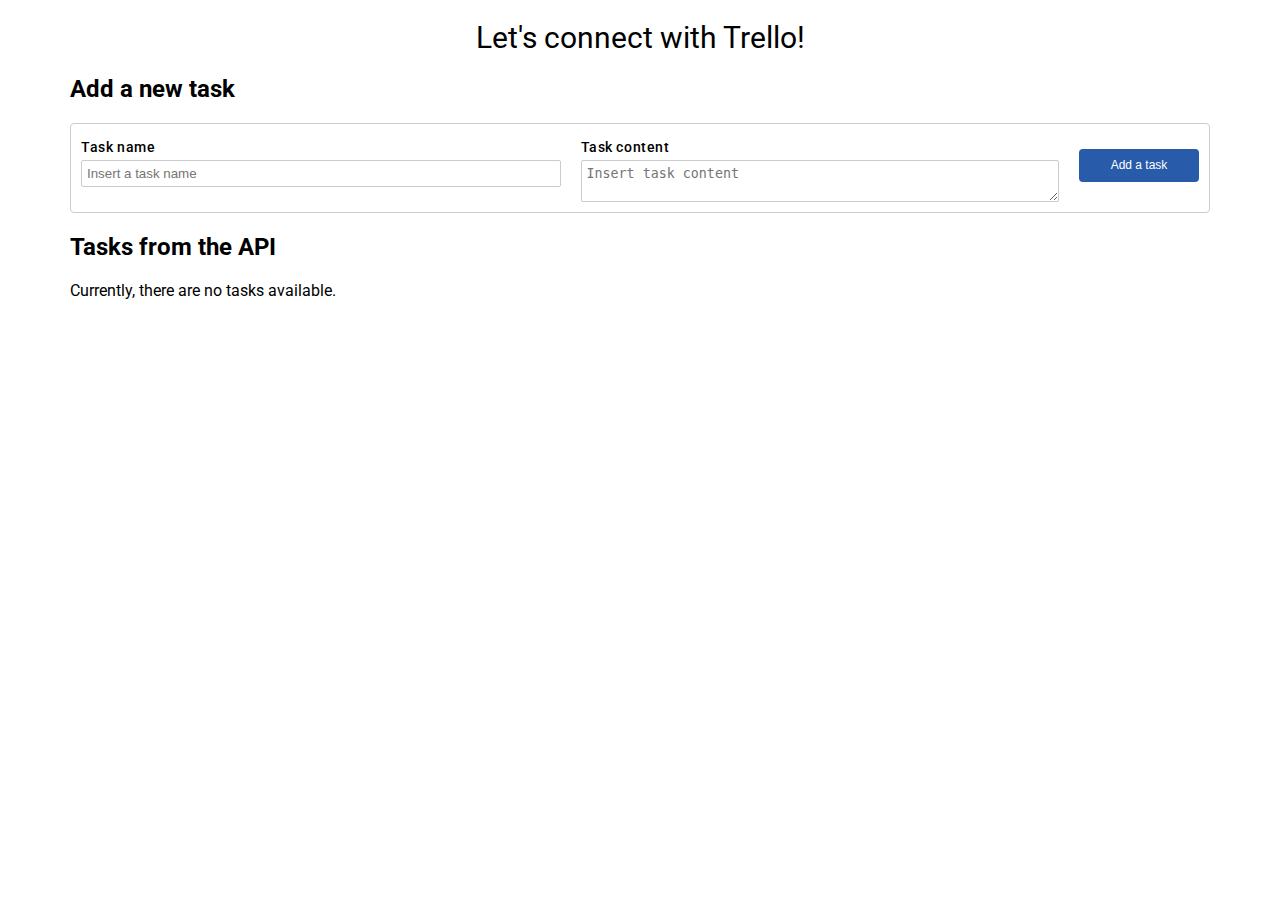
<file: src/main/resources/static/index.html>
<html lang="en">
<head>
    <meta charset="UTF-8">
    <meta name="viewport" content="width=device-width, user-scalable=no, initial-scale=1.0, maximum-scale=1.0, minimum-scale=1.0">
    <meta http-equiv="X-UA-Compatible" content="ie=edge">
    <title>trello list</title>
    <link rel="stylesheet" href="style.css">
    <link href="https://fonts.googleapis.com/css?family=Roboto:400,400i,500,500i,700,700i&subset=latin-ext" rel="stylesheet">
</head>
<body>
<h1 class="kodilla-heading kodilla-heading--main">Let's connect with Trello!</h1>

<main class="crud container">
    <section class="datatable">
        <h2>Add a new task</h2>
        <form
                class="datatable__row datatable__row--add"
                method="POST"
                action="https://arcane-bayou-43843.herokuapp.com/v1/trello/tasks"
                data-task-add-form
        >
            <fieldset class="datatable__row-section datatable__row-section--input-section">
                <label class="datatable__input-label">
                    Task name
                </label>
                <input type="text" name="title" placeholder="Insert a task name" required minlength="3">
            </fieldset>

            <fieldset class="datatable__row-section datatable__row-section--input-section">
                <label class="datatable__input-label">
                    Task content
                </label>
                <textarea name="content" placeholder="Insert task content" required minlength="3"></textarea>
            </fieldset>

            <fieldset class="datatable__row-section datatable__row-section--button-section">
                <button type="submit" data-task-add-button class="datatable__button">Add a task</button>
            </fieldset>
        </form>
    </section>
    <section class="datatable">
        <h2>Tasks from the API</h2>
        <div class="datatable__tasks-container" data-tasks-container></div>
    </section>
</main>

<div class="template" data-datatable-row-template>
    <form class="datatable__row" data-task-id="0">
        <fieldset class="datatable__row-section datatable__row-section--input-section" data-task-name-section>
            <label class="datatable__input-label">
                Task name
            </label>
            <input type="text" name="title" placeholder="Insert a new task name" data-task-name-input required minlength="3">
            <p class="datatable__field-value" data-task-name-paragraph></p>
        </fieldset>

        <fieldset class="datatable__row-section datatable__row-section--input-section" data-task-content-section>
            <label class="datatable__input-label">
                Task content
            </label>
            <textarea name="title" placeholder="Insert new task content" data-task-content-input required minlength="3"></textarea>
            <p class="datatable__field-value" data-task-content-paragraph></p>
        </fieldset>
        <div class="datatable__row-section-wrapper">
            <fieldset class="datatable__row-section datatable__row-section--button-section">
                <button type="button" data-task-submit-update-button class="datatable__button datatable__button--editing ">Submit update</button>
                <button type="button" data-task-edit-abort-button class="datatable__button datatable__button--editing">Abort update</button>
                <button type="button" data-task-edit-button class="datatable__button">Edit</button>
                <button type="button" data-task-delete-button class="datatable__button">Delete</button>
            </fieldset>

            <fieldset class="datatable__row-section datatable__row-section--trello-section">
                <select class="datatable__select" name="board-name" data-board-name-select>
                    <option disabled selected>--- select an board ---</option>
                </select>
                <select class="datatable__select" name="list-name" data-list-name-select>
                    <option disabled selected>--- select a list ---</option>
                </select>
                <button type="button" data-trello-card-creation-trigger class="datatable__button datatable__button--card-creation">
                    Create a card
                </button>
            </fieldset>
        </div>
    </form>
</div>

<script src="jquery-3.4.1.min.js"></script>
<script src="script.js"></script>
</body>
</html>
</file>
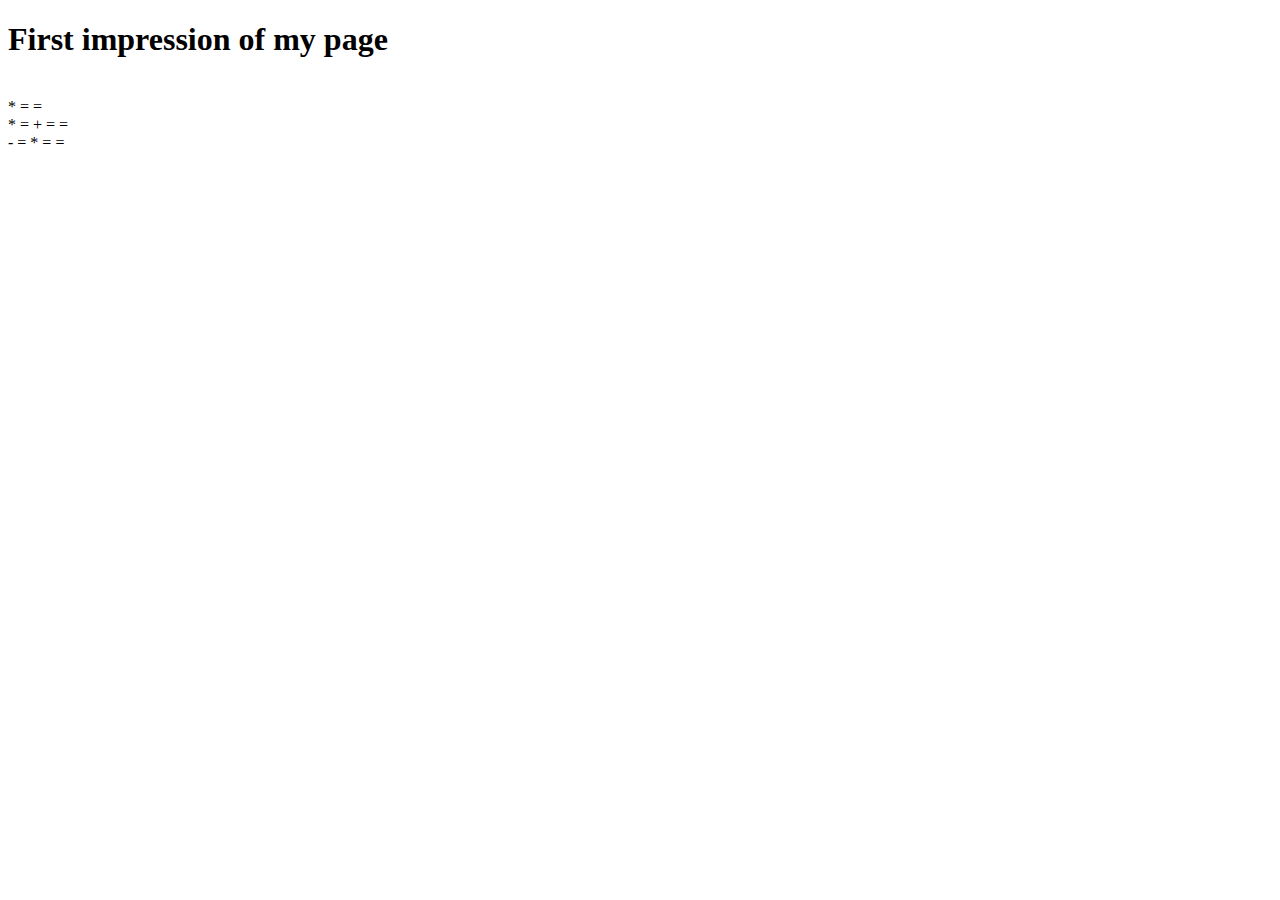
<file: src/main/resources/templates/index.html>
<!DOCTYPE html>
<html lang="en" xmlns:th="http://www.thymeleaf.org">
<head>
    <meta charset="UTF-8"/>
    <title>My welcome page</title>
</head>
<body>
<h1>First impression of my page</h1>

<!--/*@thymesVar id="variable" type="com.crud.tasks.controller.StaticWebPageController"*/-->
<span th:text="${variable}"></span>
<br/>

<!--/*@thymesVar id="two" type="com.crud.tasks.controller.StaticWebPageController"*/-->
<span th:text="${two}"></span> * <span th:text = "${two}"> = </span> = <span th:text = "${two} * ${two}"></span>
<br/>
<span th:text="${two}"></span> * <span th:text = "${two}"> = </span> + <span th:text = "${two}"> = </span> = <span th:text = "${two} * ${two} + ${two}"></span>
<br/>
<span th:text="${two}"></span> - <span th:text = "${two}"> = </span> * <span th:text = "${two}"> = </span> = <span th:text = "${two} - ${two} * ${two}"></span>


</body>
</html>
</file>
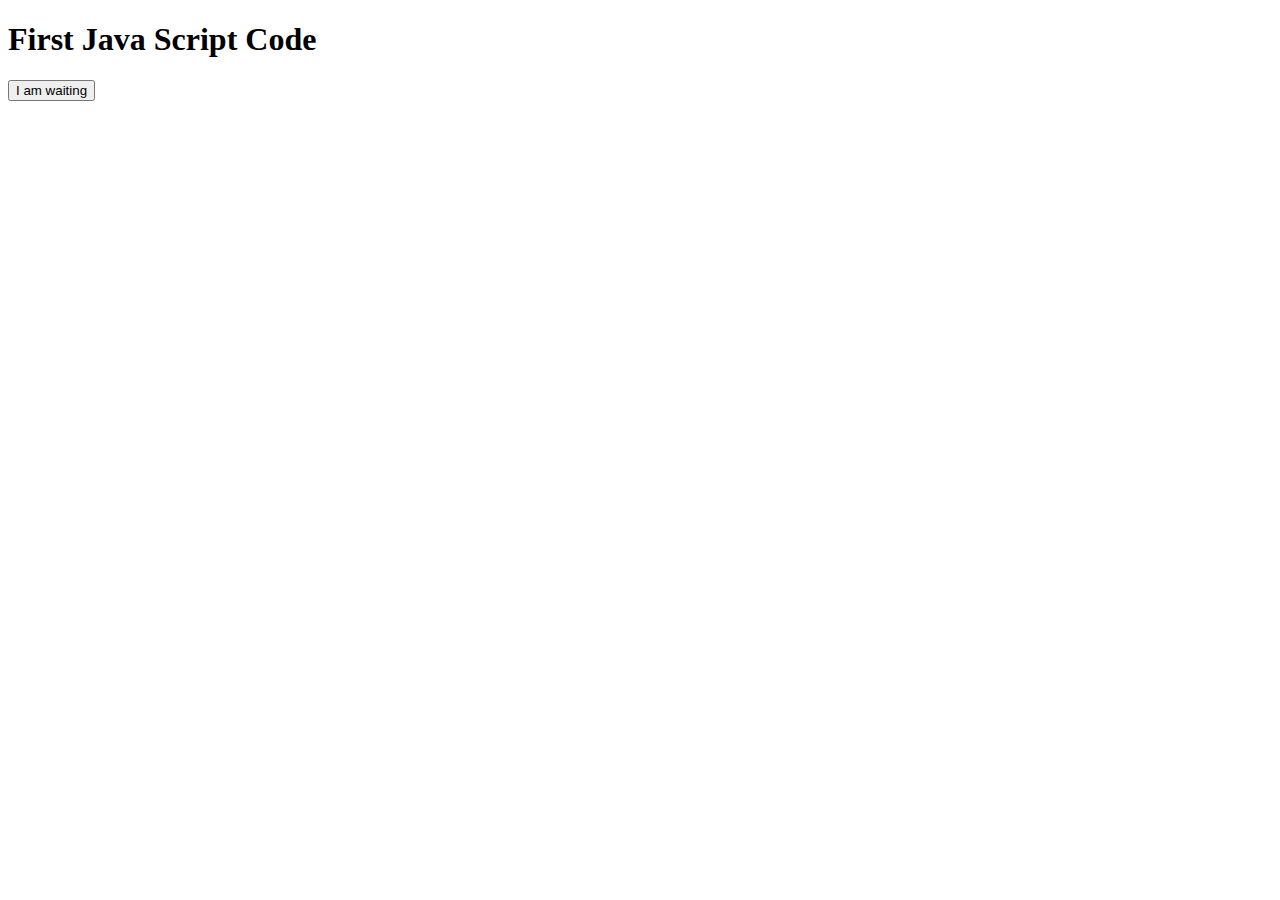
<file: src/main/resources/static/simple_page.html>
<!DOCTYPE html>
<html>
<body>

<h1>First Java Script Code</h1>

<button id="button-1">I am waiting</button>

<script>
    var button = document.getElementById('button-1');

    button.addEventListener('click', function() {
        button.innerHTML = 'I am clicked';
    });

</script>
</body>
</html>
</file>
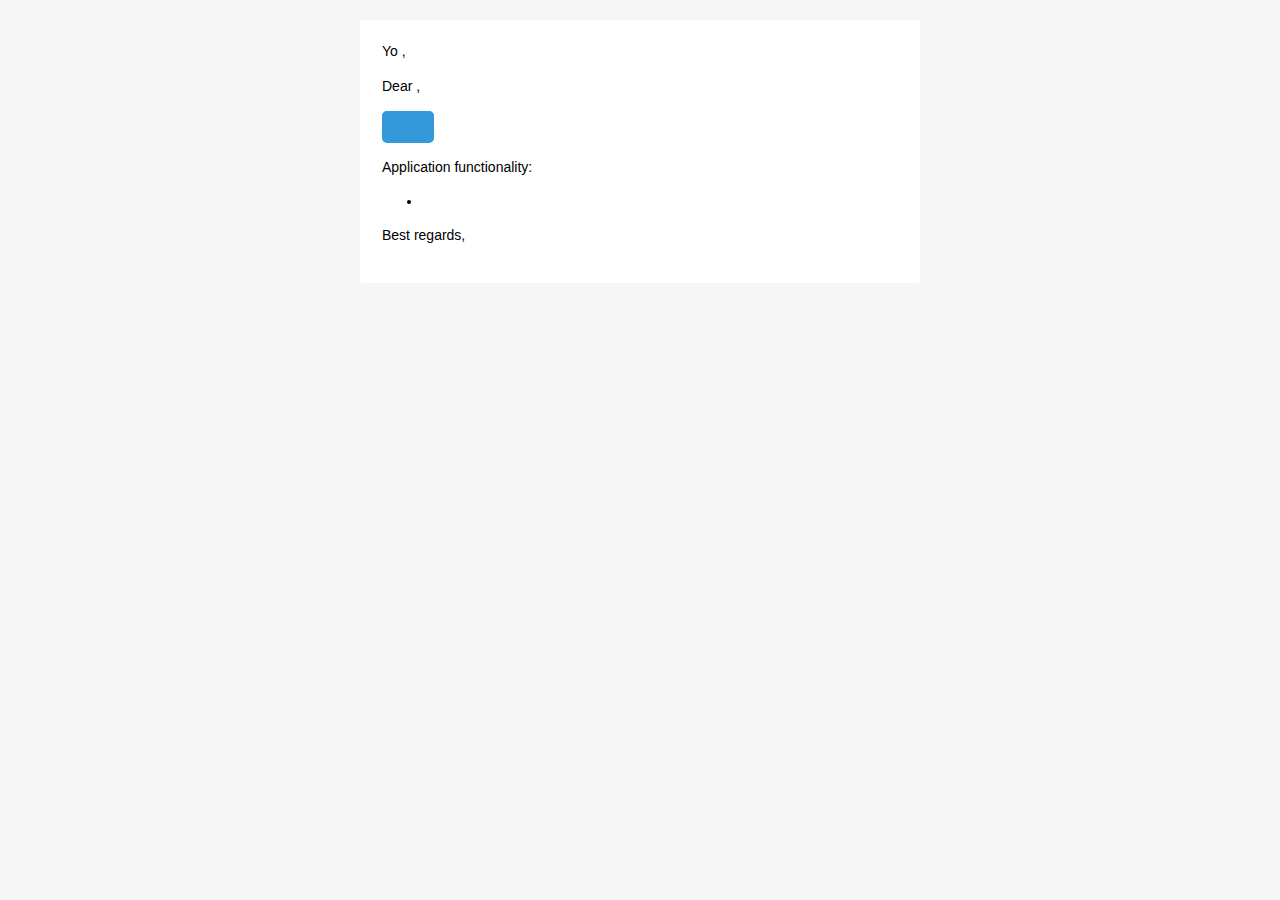
<file: src/main/resources/templates/mail/created-trello-card-mail.html>
<!doctype html>
<html xmlns="http://www.w3.org/1999/xhtml" xmlns:th="http://www.thymeleaf.org">
<head>
    <meta name="viewport" content="width=device-width"/>
    <meta http-equiv="Content-Type" content="text/html; charset=UTF-8"/>
    <title>Trello Card</title>
    <style>
        @media only screen and (max-width: 620px) {
            table[class=body] h1 {
                font-size: 28px !important;
                margin-bottom: 10px !important;
            }

            table[class=body] p,
            table[class=body] ul,
            table[class=body] ol,
            table[class=body] td,
            table[class=body] span,
            table[class=body] a {
                font-size: 16px !important;
            }

            table[class=body] .wrapper,
            table[class=body] .article {
                padding: 10px !important;
            }

            table[class=body] .content {
                padding: 0 !important;
            }

            table[class=body] .container {
                padding: 0 !important;
                width: 100% !important;
            }

            table[class=body] .main {
                border-left-width: 0 !important;
                border-radius: 0 !important;
                border-right-width: 0 !important;
            }

            table[class=body] .btn table {
                width: 100% !important;
            }

            table[class=body] .btn a {
                width: 100% !important;
            }

            table[class=body] .img-responsive {
                height: auto !important;
                max-width: 100% !important;
                width: auto !important;
            }
        }

        @media all {
            .ExternalClass {
                width: 100%;
            }

            .ExternalClass,
            .ExternalClass p,
            .ExternalClass span,
            .ExternalClass font,
            .ExternalClass td,
            .ExternalClass div {
                line-height: 100%;
            }

            .apple-link a {
                color: inherit !important;
                font-family: inherit !important;
                font-size: inherit !important;
                font-weight: inherit !important;
                line-height: inherit !important;
                text-decoration: none !important;
            }

            .btn-primary table td:hover {
                background-color: #34495e !important;
            }

            .btn-primary a:hover {
                background-color: #34495e !important;
                border-color: #34495e !important;
            }
        }
    </style>
</head>
<body class=""
      style="background-color: #f6f6f6; font-family: sans-serif; -webkit-font-smoothing: antialiased; font-size: 14px; line-height: 1.4; margin: 0; padding: 0; -ms-text-size-adjust: 100%; -webkit-text-size-adjust: 100%;">
<table border="0" cellpadding="0" cellspacing="0" class="body"
       style="border-collapse: separate; mso-table-lspace: 0pt; mso-table-rspace: 0pt; width: 100%; background-color: #f6f6f6;">
    <tr>
        <td style="font-family: sans-serif; font-size: 14px; vertical-align: top;"></td>
        <td class="container"
            style="font-family: sans-serif; font-size: 14px; vertical-align: top; display: block; Margin: 0 auto; max-width: 580px; padding: 10px; width: 580px;">
            <div class="content"
                 style="box-sizing: border-box; display: block; Margin: 0 auto; max-width: 580px; padding: 10px;">

                <!-- START CENTERED WHITE CONTAINER -->
                <span class="preheader"
                      style="color: transparent; display: none; height: 0; max-height: 0; max-width: 0; opacity: 0; overflow: hidden; mso-hide: all; visibility: hidden; width: 0;"
                      th:text="${preview}"></span>
                <table class="main"
                       style="border-collapse: separate; mso-table-lspace: 0pt; mso-table-rspace: 0pt; width: 100%; background: #ffffff; border-radius: 3px;">

                    <!-- START MAIN CONTENT AREA -->
                    <tr>
                        <td class="wrapper"
                            style="font-family: sans-serif; font-size: 14px; vertical-align: top; box-sizing: border-box; padding: 20px;">
                            <table border="0" cellpadding="0" cellspacing="0"
                                   style="border-collapse: separate; mso-table-lspace: 0pt; mso-table-rspace: 0pt; width: 100%;">
                                <tr>
                                    <td style="font-family: sans-serif; font-size: 14px; vertical-align: top;">
                                        <p th:if="${is_friend}"
                                           style="font-family: sans-serif; font-size: 14px; font-weight: normal; margin: 0; Margin-bottom: 15px;">
                                            Yo <span th:text="${admin_config.getAdminName()}"></span>,</p>
                                        <p th:unless="${is_friend}"
                                           style="font-family: sans-serif; font-size: 14px; font-weight: normal; margin: 0; Margin-bottom: 15px;">
                                            Dear <span th:text="${admin_config.getAdminName()}"></span>,</p>
                                        <p style="font-family: sans-serif; font-size: 14px; font-weight: normal; margin: 0; Margin-bottom: 15px;"
                                           th:text="${message}"></p>
                                        <table border="0" cellpadding="0" cellspacing="0" class="btn btn-primary"
                                               style="border-collapse: separate; mso-table-lspace: 0pt; mso-table-rspace: 0pt; width: 100%; box-sizing: border-box;">
                                            <tbody>
                                            <tr>
                                                <td align="left"
                                                    style="font-family: sans-serif; font-size: 14px; vertical-align: top; padding-bottom: 15px;">
                                                    <table th:if="${show_button}" border="0" cellpadding="0"
                                                           cellspacing="0"
                                                           style="border-collapse: separate; mso-table-lspace: 0pt; mso-table-rspace: 0pt; width: auto;">
                                                        <tbody>
                                                        <tr>
                                                            <td style="font-family: sans-serif; font-size: 14px; vertical-align: top; background-color: #3498db; border-radius: 5px; text-align: center;">
                                                                <a th:href="${tasks_url}" th:text="${button}"
                                                                   target="_blank" style="display: inline-block; color: #ffffff; background-color: #3498db; border: solid 1px #3498db;
                                                                border-radius: 5px; box-sizing: border-box; cursor: pointer; text-decoration: none; font-size: 14px; font-weight: bold; margin: 0; padding: 12px 25px;
                                                                text-transform: capitalize; border-color: #3498db;"></a>
                                                            </td>
                                                        </tr>
                                                        </tbody>
                                                    </table>
                                                </td>
                                            </tr>
                                            </tbody>
                                        </table>
                                        <p style="font-family: sans-serif; font-size: 14px; font-weight: normal; margin: 0; Margin-bottom: 15px;">
                                            Application functionality:
                                        </p>
                                        <ul th:each="function : ${application_functionality}">
                                            <li th:text="${function}"></li>
                                        </ul>
                                        <p style="font-family: sans-serif; font-size: 14px; font-weight: normal; margin: 0; Margin-bottom: 15px;">
                                            Best regards, <span th:text="${company_owner}"></span></p>
                                    </td>
                                </tr>
                            </table>
                        </td>
                    </tr>

                    <!-- END MAIN CONTENT AREA -->
                </table>

                <!-- START FOOTER -->
                <div class="footer" style="clear: both; Margin-top: 10px; text-align: center; width: 100%;">
                    <table border="0" cellpadding="0" cellspacing="0"
                           style="border-collapse: separate; mso-table-lspace: 0pt; mso-table-rspace: 0pt; width: 100%;">
                        <tr>
                            <td class="content-block"
                                style="font-family: sans-serif; vertical-align: top; padding-bottom: 10px; padding-top: 10px; font-size: 12px; color: #999999; text-align: center;">
                                <span class="apple-link" style="color: #999999; font-size: 12px; text-align: center;"
                                      th:text="${company_details}"></span>
                            </td>
                        </tr>
                    </table>
                </div>
                <!-- END FOOTER -->

                <!-- END CENTERED WHITE CONTAINER -->
            </div>
        </td>
        <td style="font-family: sans-serif; font-size: 14px; vertical-align: top;"></td>
    </tr>
</table>
</body>
</html>
</file>
<file: src/main/resources/static/style.css>
html {
    font-family: 'Roboto', sans-serif;
    box-sizing: border-box;
    font-size: 16px;
    font-weight: normal;
    margin: 0;
    padding: 0; }

input,
textarea {
    width: 100%;
    padding: 5px;
    margin: 0;
    border-radius: 2px;
    border: 1px solid #ccc; }

body {
    margin: 0;
    padding: 0; }

*,
*::before,
*::after {
    box-sizing: inherit; }

.crud {
    margin-bottom: 20px; }

.container {
    padding-right: 15px;
    padding-left: 15px;
    margin-right: auto;
    margin-left: auto; }

@media (min-width: 768px) {
    .container {
        width: 750px; } }

@media (min-width: 992px) {
    .container {
        width: 970px; } }

@media (min-width: 1200px) {
    .container {
        width: 1170px; } }

.kodilla-heading--main {
    margin: 20px auto;
    text-align: center;
    font-size: 30px;
    font-weight: 400; }

.datatable__row {
    display: flex;
    flex-flow: row nowrap;
    justify-content: flex-start;
    align-items: stretch;
    border: 1px solid #ccc;
    border-bottom: none;
    margin: 0; }

.datatable__row-section-wrapper {
    display: flex;
    flex-grow: 1;
    justify-content: space-around; }

.datatable__row:first-of-type {
    border-top-left-radius: 4px;
    border-top-right-radius: 4px; }

.datatable__row:last-of-type {
    border-bottom: 1px solid #ccc;
    border-bottom-left-radius: 4px;
    border-bottom-right-radius: 4px; }

.datatable__row input,
.datatable__row textarea {
    display: none; }

.datatable__row .datatable__button--editing {
    display: none; }

.datatable__row--editing input,
.datatable__row--editing textarea {
    display: block; }

.datatable__row--editing .datatable__field-value {
    display: none; }

.datatable__row--editing .datatable__button {
    display: none; }

.datatable__row--editing .datatable__button--editing,
.datatable__row--editing .datatable__button--card-creation {
    display: block; }

.datatable__row--add input,
.datatable__row--add textarea {
    display: block; }

.datatable__field-value {
    margin-bottom: 0;
    font-size: 14px; }

.datatable__row-section {
    border: none;
    margin: 0;
    padding: 10px;
    flex-grow: 1; }

.datatable__row-section--button-section,
.datatable__row-section--trello-section {
    margin-left: auto;
    align-self: center;
    flex-shrink: 1;
    flex-grow: 0;
    display: flex;
    flex-flow: column nowrap;
    justify-content: space-around;
    align-items: center; }

.datatable__input-label {
    display: block;
    text-align: left;
    font-size: 14px;
    margin: 5px auto;
    font-weight: 500;
    letter-spacing: 0.6px; }

.datatable__button {
    color: #fff;
    background-color: #285ba9;
    display: block;
    margin-bottom: 5px;
    font-weight: 400;
    text-align: center;
    white-space: nowrap;
    vertical-align: middle;
    user-select: none;
    border: 1px solid transparent;
    padding: 8px 12px;
    font-size: 12px;
    min-width: 120px;
    line-height: 1.25;
    border-radius: 4px; }

.datatable__select {
    display: block;
    margin-bottom: 10px; }

.datatable__tasks-container:empty {
    position: relative; }

.datatable__tasks-container:empty::after {
    content: 'Currently, there are no tasks available.'; }

.template {
    display: none; }
</file>
